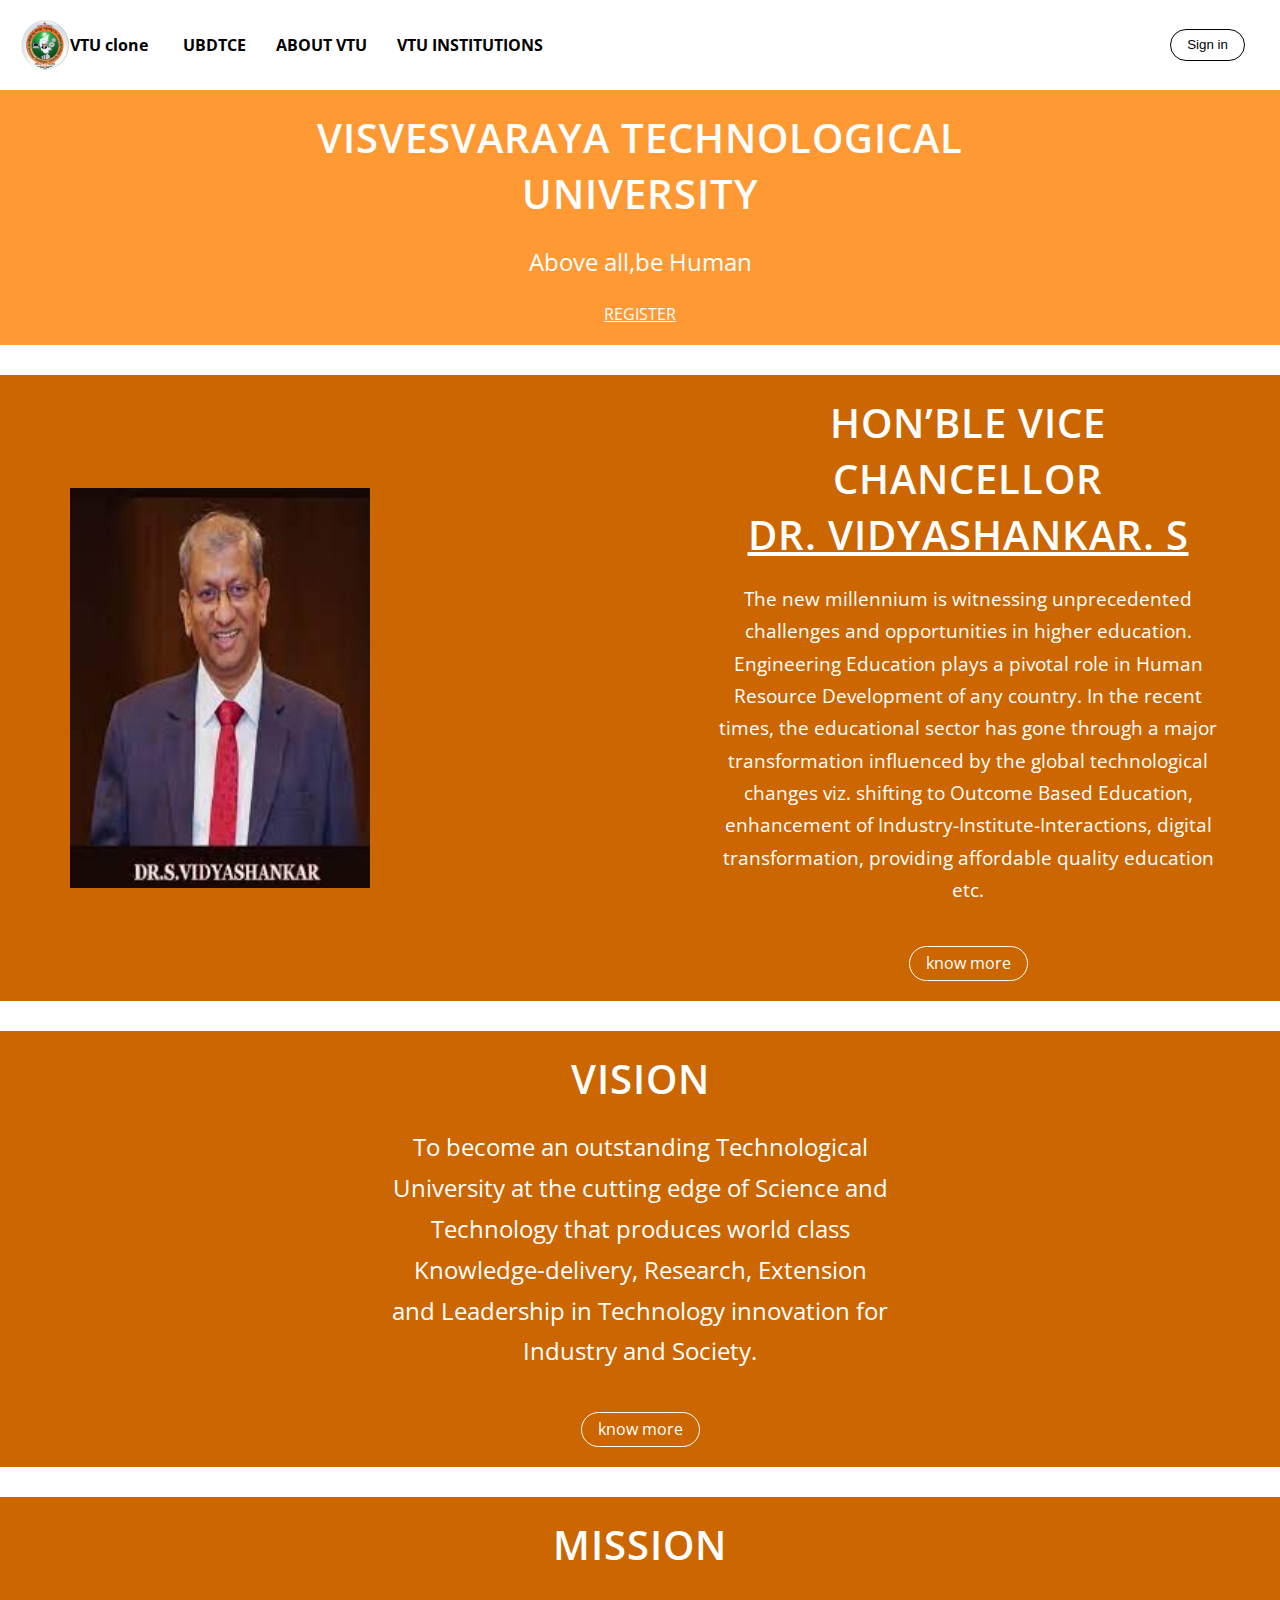
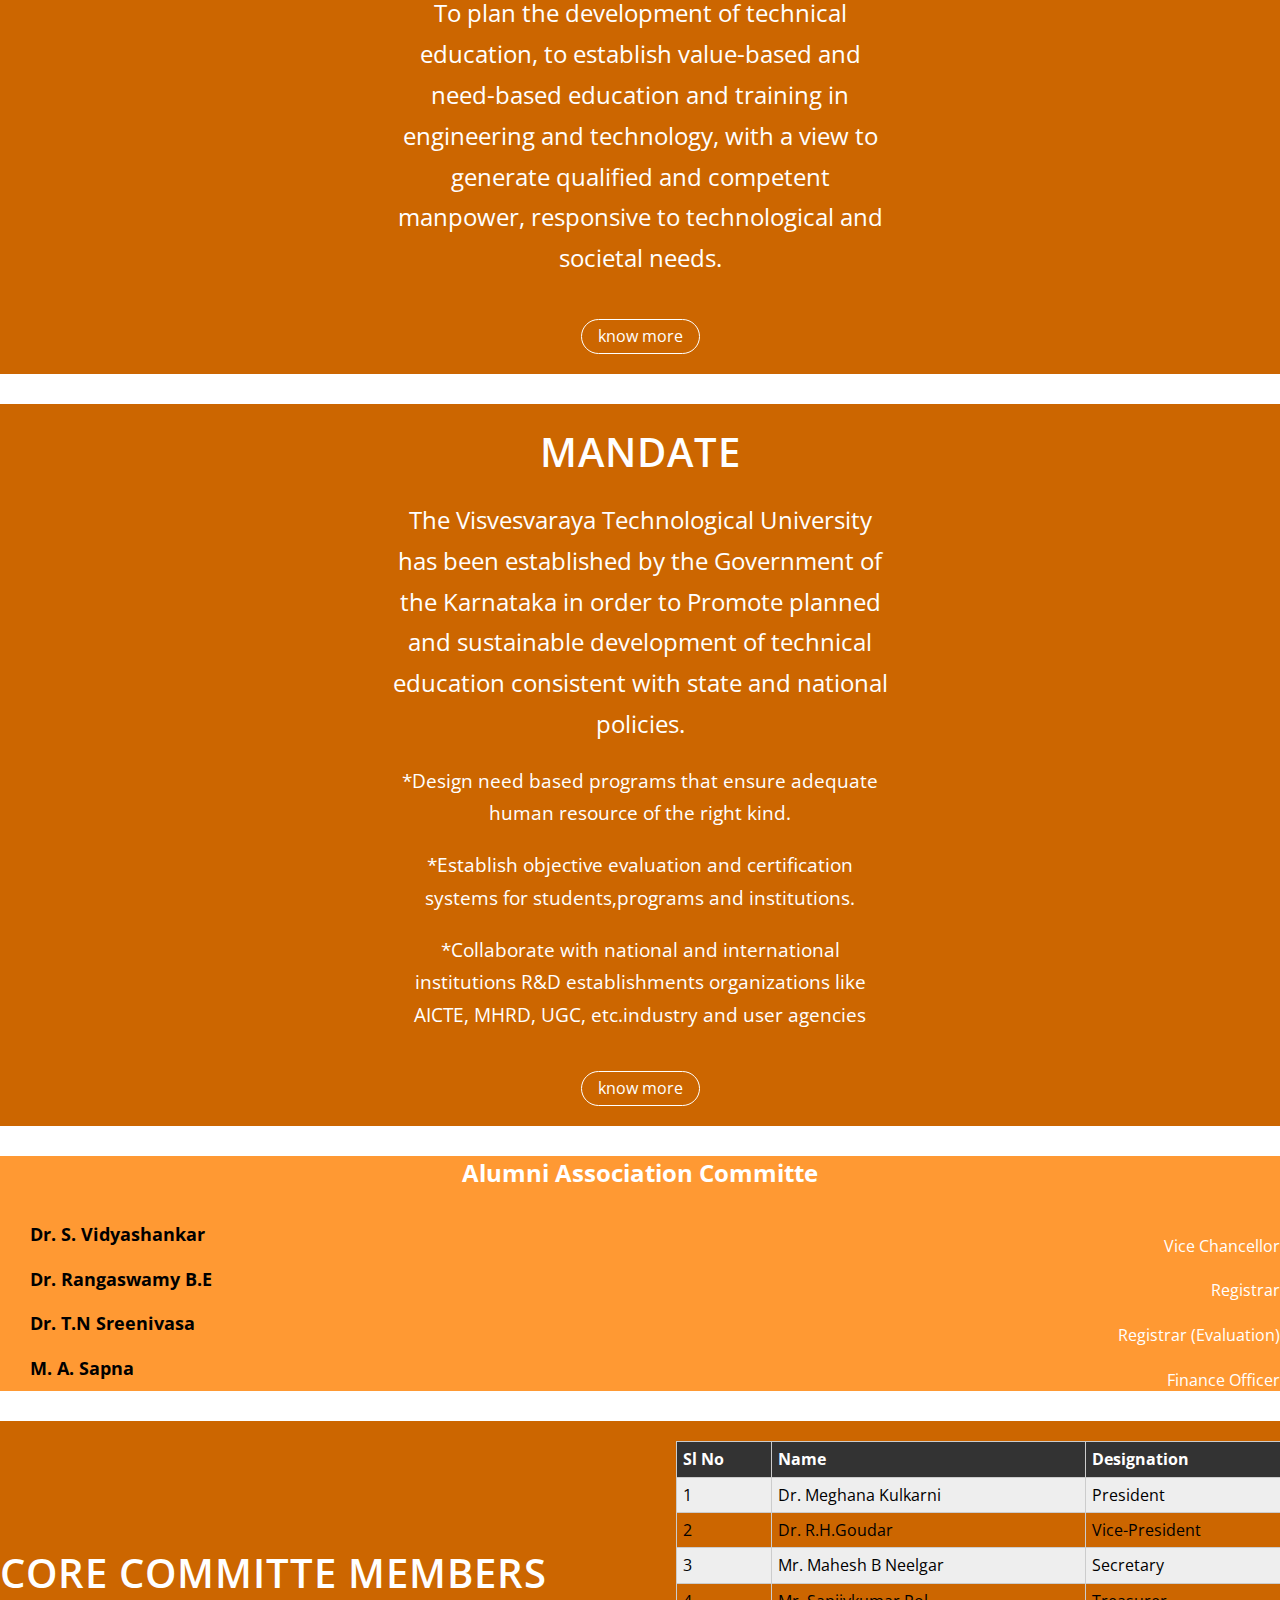
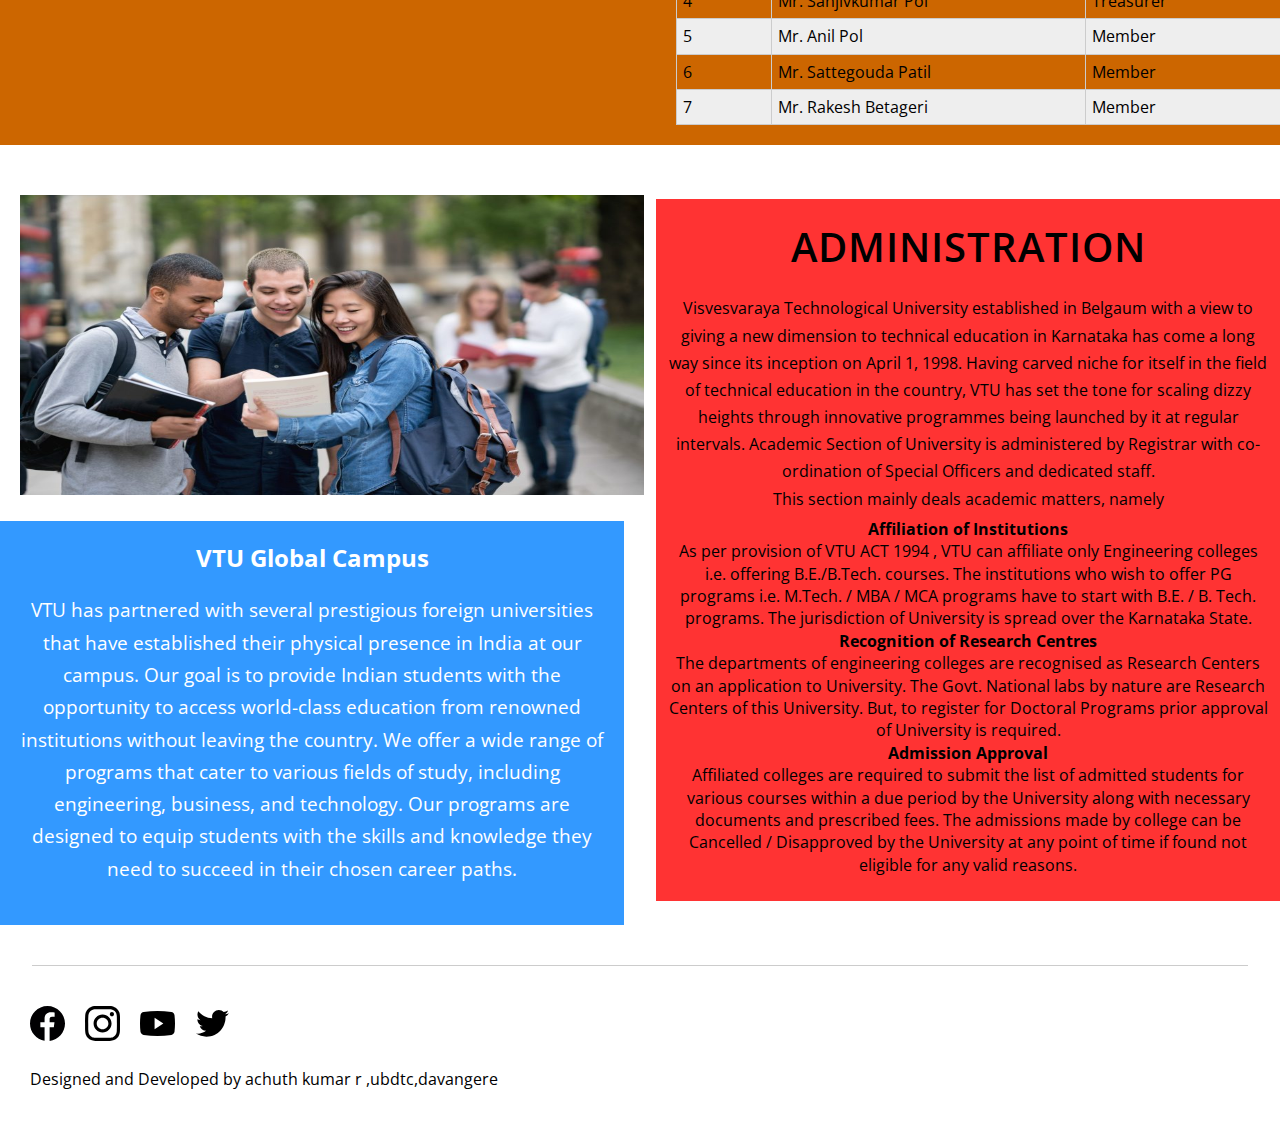
<file: vtu clone/vtu_clone_main/index.html>
<!DOCTYPE html>
<html lang="en">

<head>
    <meta charset="UTF-8">
    <meta http-equiv="X-UA-Compatible" content="IE=edge">
    <meta name="viewport" content="width=device-width, initial-scale=1.0">
    <link rel="stylesheet" href="style.css">
    <link rel="shortcut icon" type="image/png" href="assets/images/vtu.png"/>
    <title>VTU clone</title>
</head>

<body>
    <nav class="navbar">
        <div class="navbar-container">
            <div class="navbar-brand">
                <a href="index.html">
                    <img src="assets/images/vtu.png" alt="vtu">
                </a>
            </div>
               <b>  VTU clone</b> 
            
            <ul class="navbar-left">
                <li>
                    <a href="home.html">ubdtce</a>
                </li>
                <li>
                    <a href="first.html">about VTU</a>
                </li>
                <li>
                    <a href="#">vtu institutions</a>
                </li>
            </ul>
            <ul class="navbar-right">
                <li>
                    <a href="https://vtu.ac.in/en/">
                    <button class="btn btn-signin">Sign in</button>
                    </a>
                </li>
            </ul>

            <!--Hamburger Menu-->
            <button type="button" class="hamburger" id="menu-btn">
                <span class="hamburger-top"></span>
                <span class="hamburger-middle"></span>
                <span class="hamburger-bottom"></span>
            </button>
        </div>
    </nav>

    <div class="mobile-menu hidden" id="menu">
        <ul>
            <li>
                <a href="home.html">ubdtce</a>
            </li>
            <li>
                <a href="first.html">about VTU</a>
            </li>
            <li>
                <a href="#">vtu institutions</a>
            </li>
        </ul>
        <div class="mobile-menu-bottom">
            <button class="btn btn-signin">Sign in</button>
        </div>
    </div>
    
    <section class="box box-a bg-primary text-center py-md">
        <div class="box-inner">
            <h2 class="text-xl">VISVESVARAYA TECHNOLOGICAL UNIVERSITY</h2>
            <p class="text-md">
                Above all,be Human
            </p>
            <a href="#">REGISTER</a>
        </div>
    </section>

    <section class="box box-b bg-secondary grid-col-2">
        <img width="300" height="400" style="margin: 70px;" src="assets/images/vc.jpeg" alt="">
        <div class="box-text">
            <h2 class="text-xl">Hon’ble Vice Chancellor<br>
                <u>Dr. Vidyashankar. S</u></h2>
            <p class="text-sm">
                The new millennium is witnessing unprecedented challenges and opportunities in higher education.
                 Engineering Education plays a pivotal role in Human Resource Development of any country. 
                 In the recent times, the educational sector has gone through a major 
                 transformation influenced by the global technological changes viz. shifting 
                 to Outcome Based Education, enhancement of Industry-Institute-Interactions,
                 digital transformation, providing affordable quality education etc.
            </p>
            <a href="" class="btn btn-light-outline">know more</a>
        </div>
    </section>

    <section class="box box-c bg-secondary text-center">
         
        <div class="box-text">
            <h2 class="text-xl">vision</h2>
            <p class="text-md">
                To become an outstanding Technological University at the cutting edge of Science and Technology 
                that produces world class Knowledge-delivery, Research, Extension and Leadership 
                in Technology innovation for Industry and Society.
            </p>
            <a href="" class="btn btn-light-outline">know more</a>
        </div>
    </section>
    <section class="box box-c bg-secondary text-center">
         
        <div class="box-text">
            <h2 class="text-xl">Mission</h2>
            <p class="text-md">
                To plan the development of technical education, to establish value-based and need-based education and training in engineering and technology,
                 with a view to generate qualified and competent manpower, responsive to technological and societal needs.
            </p>
            <a href="" class="btn btn-light-outline">know more</a>
        </div>
    </section>
    <section class="box box-c bg-secondary text-center">
         
        <div class="box-text">
            <h2 class="text-xl">Mandate</h2>
            <p class="text-md">
                The Visvesvaraya Technological University has been established by the Government of
                 the Karnataka in order to Promote planned and sustainable development of technical 
                 education consistent with state and national policies.</p>
               <p class="text-sm"> *Design need based programs that ensure adequate human resource of the right kind.</p>
               <p class="text-sm">*Establish objective evaluation and certification systems for students,programs and institutions.</p>
                <p class="text-sm">*Collaborate with national and international institutions R&D establishments organizations like AICTE, MHRD, UGC, etc.industry and user agencies</p>
            </p>
            <a href="" class="btn btn-light-outline">know more</a>
        </div>
    </section>

    <section class="box box-d bg-primary ">
        <h2 class="section-heading" align="center"  >Alumni Association Committe</h2><br/>
        <div class="col-md-3">
            <b style="font-size:18px;color:black;">Dr. S. Vidyashankar</b> <br> Vice Chancellor
        </div>
        <div class="col-md-3">
            <b style="font-size:18px;color:black;">Dr. Rangaswamy B.E</b> <br> Registrar
        </div>
        <div class="col-md-3">
            <b style="font-size:18px;color:black;">Dr. T.N Sreenivasa</b> <br> Registrar (Evaluation)
        </div>
        <div class="col-md-3">
            <b style="font-size:18px;color:black;">M. A. Sapna</b> <br> Finance Officer
        </div>
    </section>

    <section class="box box-e bg-secondary grid-col-2 ">
        <h2 class="text-xl" >Core Committe Members</h2>
	   <table align="center" class="table" style="color:black;border:1px solid black;">
														<thead>
															<th>Sl No</th>
															<th>Name</th>
															<th>Designation</th>
														<tbody >
															<tr style="color:black;border:1px solid black;">
																<td>1</td>
																<td>Dr. Meghana Kulkarni</td>
																<td>President</td>
															</tr>
															<tr style="color:black;border:1px solid black;">
																<td>2</td>
																<td>Dr. R.H.Goudar</td>
																<td>Vice-President</td>
															</tr>
															<tr style="color:black;border:1px solid black;">
																<td>3</td>
																<td>Mr. Mahesh B Neelgar</td>
																<td>Secretary</td>
															</tr>
															<tr style="color:black;border:1px solid black;">
																<td>4</td>
																<td>Mr. Sanjivkumar Pol</td>
																<td>Treasurer</td>
															</tr>
															<tr>
																<td>5</td>
																<td>Mr. Anil Pol</td>
																<td>Member</td>
															</tr>
															<tr>
																<td>6</td>
																<td>Mr. Sattegouda Patil</td>
																<td>Member</td>
															</tr>
															<tr>
																<td>7</td>
																<td>Mr. Rakesh Betageri</td>
																<td>Member</td>
															</tr>
														</tbody>
													</table>
    </section>

    <section class="box box-f grid-col-2">
        <div>
            <img   width="680" height="300" style="margin: 20px ;"  src="assets/images/vtustu.jpg" alt="">
            <div class="bg-dark">
                <div class="box-text">
                    <h2 class="text-md">VTU Global Campus</h2>
                    <p class="text-sm">
                        VTU has partnered with several prestigious foreign universities that have established their physical presence in India at our campus. Our goal is to provide Indian
                         students with the opportunity to access world-class education from renowned institutions without leaving the country.

                        We offer a wide range of programs that cater to various fields of study, including engineering, business, and technology. 
                        Our programs are designed to equip students with the skills and knowledge they need to succeed in their chosen career paths.
                        
                    </p>
                </div>
            </div>

        </div>
        <div>
           
            <div class="bg-extra">
                <div class="box-text">
                    <h2 class="text-xl">ADMINISTRATION</h2>
                    <p >
                        Visvesvaraya Technological University established in Belgaum with a view to giving a new dimension 
                        to technical education in Karnataka has come a long way since its inception on April 1, 1998.
                         Having carved niche for itself in the field of technical education in the country, 
                         VTU has set the tone for scaling dizzy heights through innovative programmes being launched by it at regular intervals.
Academic Section of University is administered by Registrar with co-ordination of Special Officers and dedicated staff.

<br>This section mainly deals academic matters, namely
                        <ul>
                            <li> <b>Affiliation of Institutions</b><br>
                                As per provision of VTU ACT 1994 , VTU can affiliate only Engineering colleges
                                 i.e. offering B.E./B.Tech. courses. The institutions who wish to offer PG programs 
                                 i.e. M.Tech. / MBA / MCA programs have to start with B.E. / B. Tech. programs.
                                 The jurisdiction of University is spread over the Karnataka State.
                                
                                </li>
                            <li><b>Recognition of Research Centres</b><br>
                                The departments of engineering colleges are recognised as Research Centers on an application to University. 
                                The Govt. National labs by nature are Research Centers of this University. 
                                But, to register for Doctoral Programs prior approval of University is required.</li>
                            <li><b>Admission Approval</b><br>
                                Affiliated colleges are required to submit the list of admitted students for various courses within a due period by 
                                the University along with necessary documents and prescribed fees. The admissions made by 
                                college can be Cancelled / Disapproved by the University at any point of time if found not eligible for any valid reasons.</li>
                          </ul>  
                    </p>
                </div>
            </div>
        </div>
    </section>

    <div class="divider"></div>
        <footer class="footer">
            <div class="footer-container">
                <div class="social">
                      <a href="https://facebook.com">
                        <img src="assets/images/social-facebook.svg" alt="" />
                      </a>
                      <a href="https://instagram.com">
                        <img src="assets/images/social-instagram.svg" alt="" />
                      </a>
                      <a href="https://youtube.com">
                        <img src="assets/images/social-youtube.svg" alt="" />
                      </a>
                      <a href="https://twitter.com">
                        <img src="assets/images/social-twitter.svg" alt="" />
                      </a>
                </div>
                <p>Designed and Developed by achuth kumar r ,ubdtc,davangere</p>
            </div>
        </footer>
    <script src="script.js"></script>
</body>
</html>
</file>
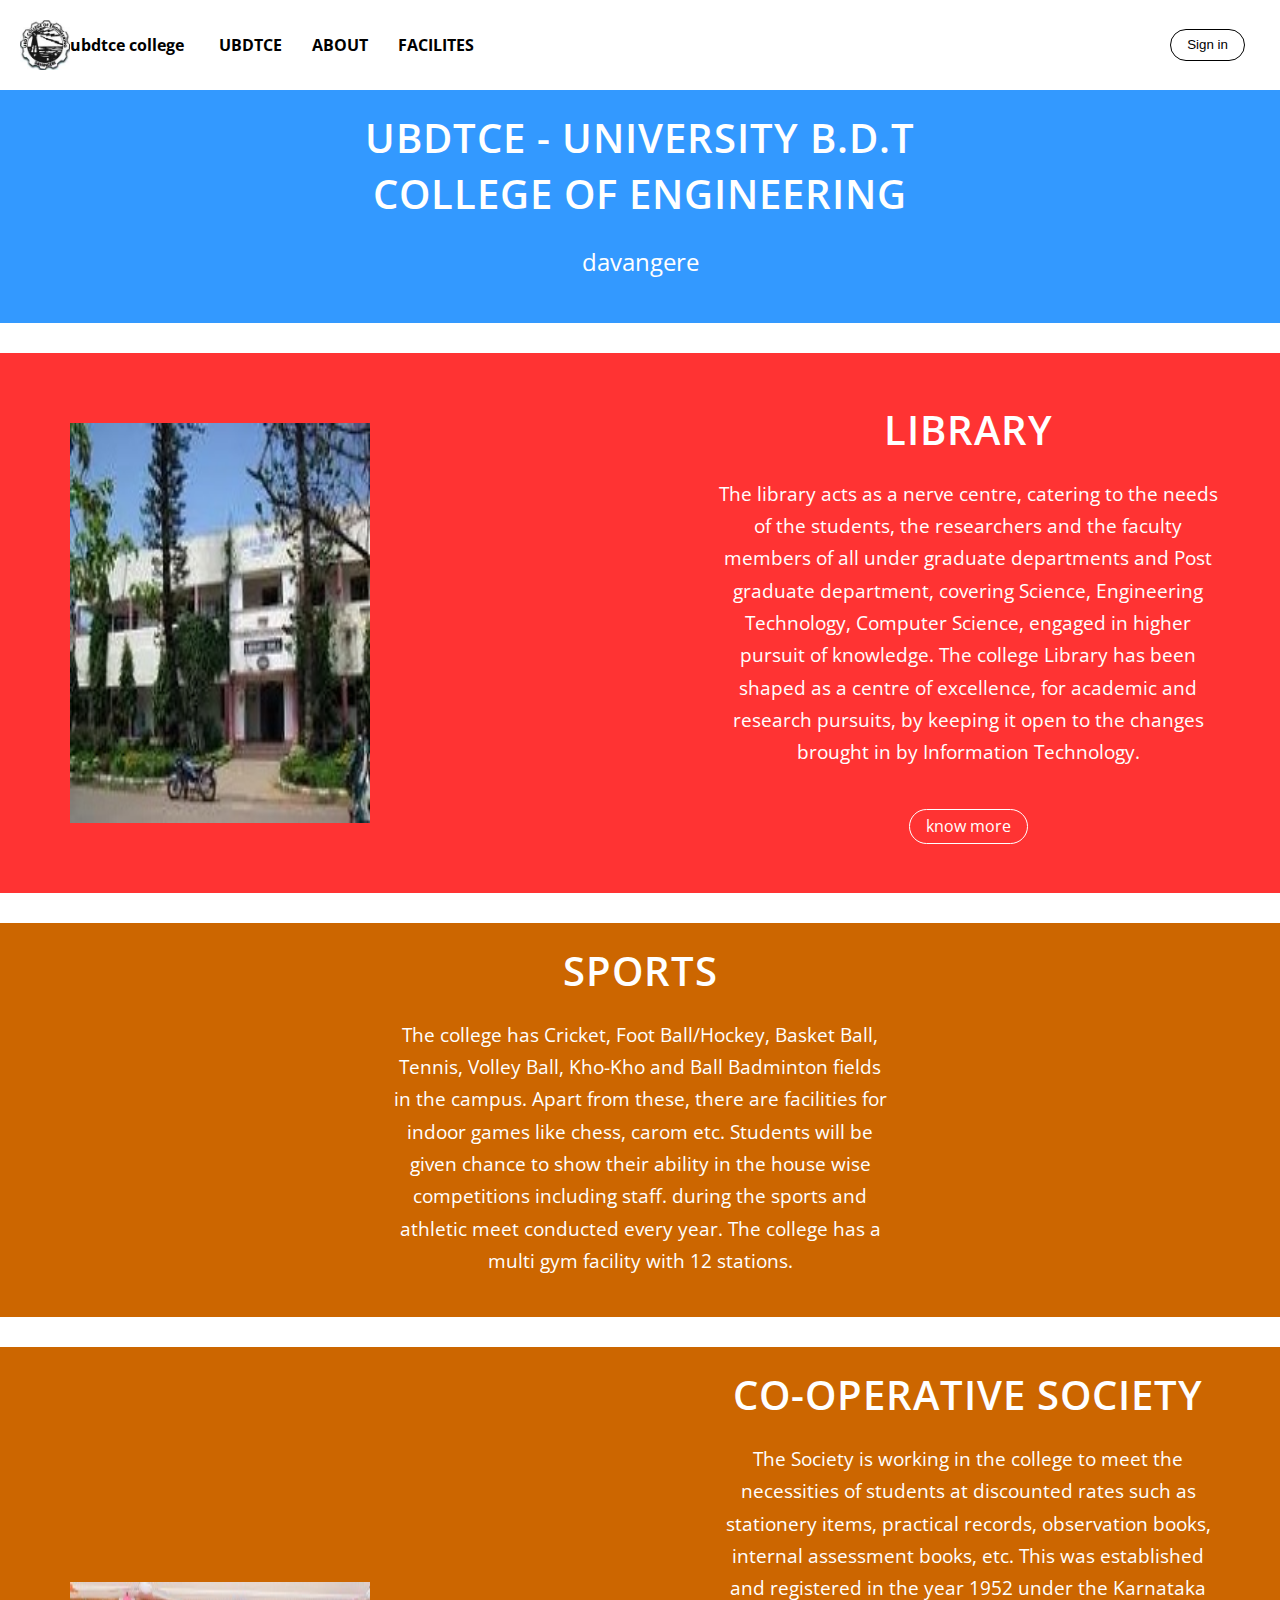
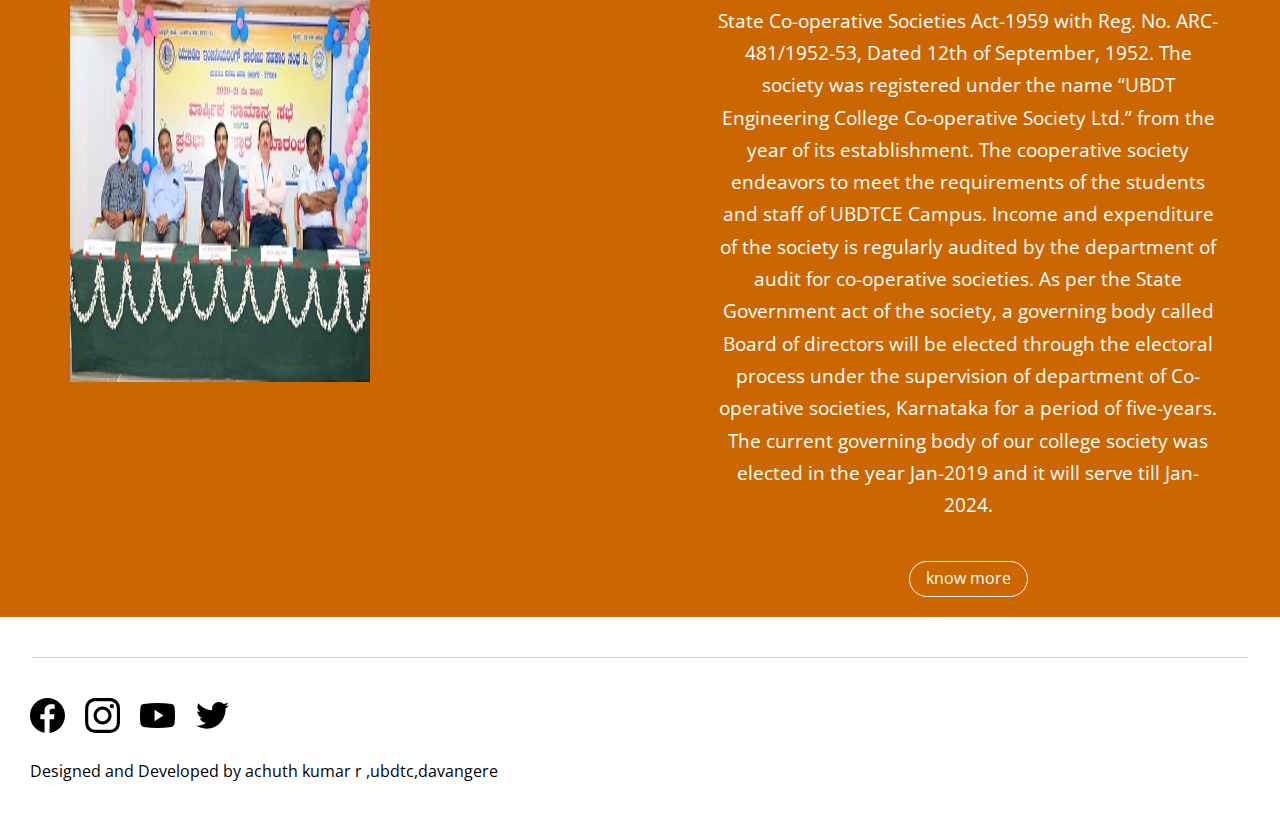
<file: vtu clone/vtu_clone_main/facilities.html>
<!DOCTYPE html>
<html lang="en">

<head>
    <meta charset="UTF-8">
    <meta http-equiv="X-UA-Compatible" content="IE=edge">
    <meta name="viewport" content="width=device-width, initial-scale=1.0">
    <link rel="stylesheet" href="style.css">
    <link rel="shortcut icon" type="image/png" href="assets/images/ubdtce_logo.jpeg"/>
    <title>ubdtce college</title>
</head>

<body>
    <nav class="navbar">
        <div class="navbar-container">
            <div class="navbar-brand">
                <a href="index.html">
                    <img src="assets/images/ubdtce_logo.jpeg" alt="vtu">
                </a>
            </div>
               <b> ubdtce college</b> 
            
            <ul class="navbar-left">
                <li>
                    <a href="home.html">ubdtce</a>
                </li>
                <li>
                    <a href="#">about </a>
                </li>
                <li>
                    <a href="#">Facilites</a>
                </li>
            </ul>
            <ul class="navbar-right">
                <li>
                    <a href="https://www.ubdtce.org/">
                    <button class="btn btn-signin">Sign in</button>
                    </a>
                </li>
            </ul>

            <!--Hamburger Menu-->
            <button type="button" class="hamburger" id="menu-btn">
                <span class="hamburger-top"></span>
                <span class="hamburger-middle"></span>
                <span class="hamburger-bottom"></span>
            </button>
        </div>
    </nav>

    <div class="mobile-menu hidden" id="menu">
        <ul>
            <li>
                <a href="home.html">ubdtce</a>
            </li>
            <li>
                <a href="#">about</a>
            </li>
            <li>
                <a href="#">Facilites</a>
            </li>
        </ul>
        <div class="mobile-menu-bottom">
            <button class="btn btn-signin">Sign in</button>
        </div>
    </div>
    
    <section class="box box-a bg-dark text-center py-md">
        <div class="box-inner">
            <h2 class="text-xl">UBDTCE - University B.D.T College of Engineering</h2>
            <p class="text-md">
                davangere
            </p>
        </div>
    </section>
    <section class="box box-b bg-extra grid-col-2">
        <img width="300" height="400" style="margin: 70px;" src="assets/images/llibrary.jpeg" alt="">
        <div class="box-text">
            <h2 class="text-xl">Library<br>
            </h2>
            <p class="text-sm">
            The library acts as a nerve centre, catering to the needs of the students, 
            the researchers and the faculty members of all under graduate departments and Post graduate department, 
            covering Science, Engineering Technology, Computer Science, engaged in higher pursuit of knowledge.
             The college Library has been shaped as a centre of excellence, for academic and research pursuits,
             by keeping it open to the changes brought in by Information Technology.
            </p>
            <a href="" class="btn btn-light-outline">know more</a>
        </div>
    </section>
    <section class="box box-c bg-secondary text-center">
         
        <div class="box-text">
            <h2 class="text-xl">Sports</h2>
            <p class="text-sm">
                The college has Cricket, Foot Ball/Hockey, Basket Ball, Tennis, Volley Ball, Kho-Kho and Ball Badminton fields in the campus. 
                Apart from these, there are facilities for indoor games like chess, carom etc. Students will be given chance to show their ability 
                in the house wise competitions including staff. 
                during the sports and athletic meet conducted every year.
                 The college has a multi gym facility with 12 stations.
            </p>    
        </div>
    </section>
    <section class="box box-b bg-secondary grid-col-2">
        <img width="300" height="400" style="margin: 70px;" src="assets/images/co_ubdtce.jpeg" alt="">
        <div class="box-text">
            <h2 class="text-xl">CO-OPERATIVE SOCIETY<br>
            </h2>
            <p class="text-sm">
                The Society is working in the college to meet the necessities of students at discounted rates such as stationery items, practical records, 
                observation books, internal assessment books, etc. This was established and registered in the year 1952 under the Karnataka State Co-operative Societies Act-1959 
                with Reg. No. ARC-481/1952-53, Dated 12th of September, 1952. The society was registered under the name “UBDT Engineering College Co-operative Society Ltd.” from the year of its establishment. 
                The cooperative society endeavors to meet the requirements of the students and staff of UBDTCE Campus. Income and expenditure of the society is regularly audited by the department of audit for co-operative societies.
                 As per the State Government act of the society, 
                a governing body called Board of directors will be elected through the electoral process under the supervision of department of Co-operative societies, Karnataka for a period of five-years. 
                The current governing body of our college society was elected in the year Jan-2019 and it will serve till Jan-2024.
            </p>
            <a href="" class="btn btn-light-outline">know more</a>
        </div>
    </section>
    <div class="divider"></div>
        <footer class="footer">
            <div class="footer-container">
                <div class="social">
                      <a href="https://facebook.com">
                        <img src="assets/images/social-facebook.svg" alt="" />
                      </a>
                      <a href="https://instagram.com">
                        <img src="assets/images/social-instagram.svg" alt="" />
                      </a>
                      <a href="https://youtube.com">
                        <img src="assets/images/social-youtube.svg" alt="" />
                      </a>
                      <a href="https://twitter.com">
                        <img src="assets/images/social-twitter.svg" alt="" />
                      </a>
                </div>
                <p>Designed and Developed by achuth kumar r ,ubdtc,davangere</p>
            </div>
        </footer>
    <script src="script.js"></script>
</body>
</html>
</file>
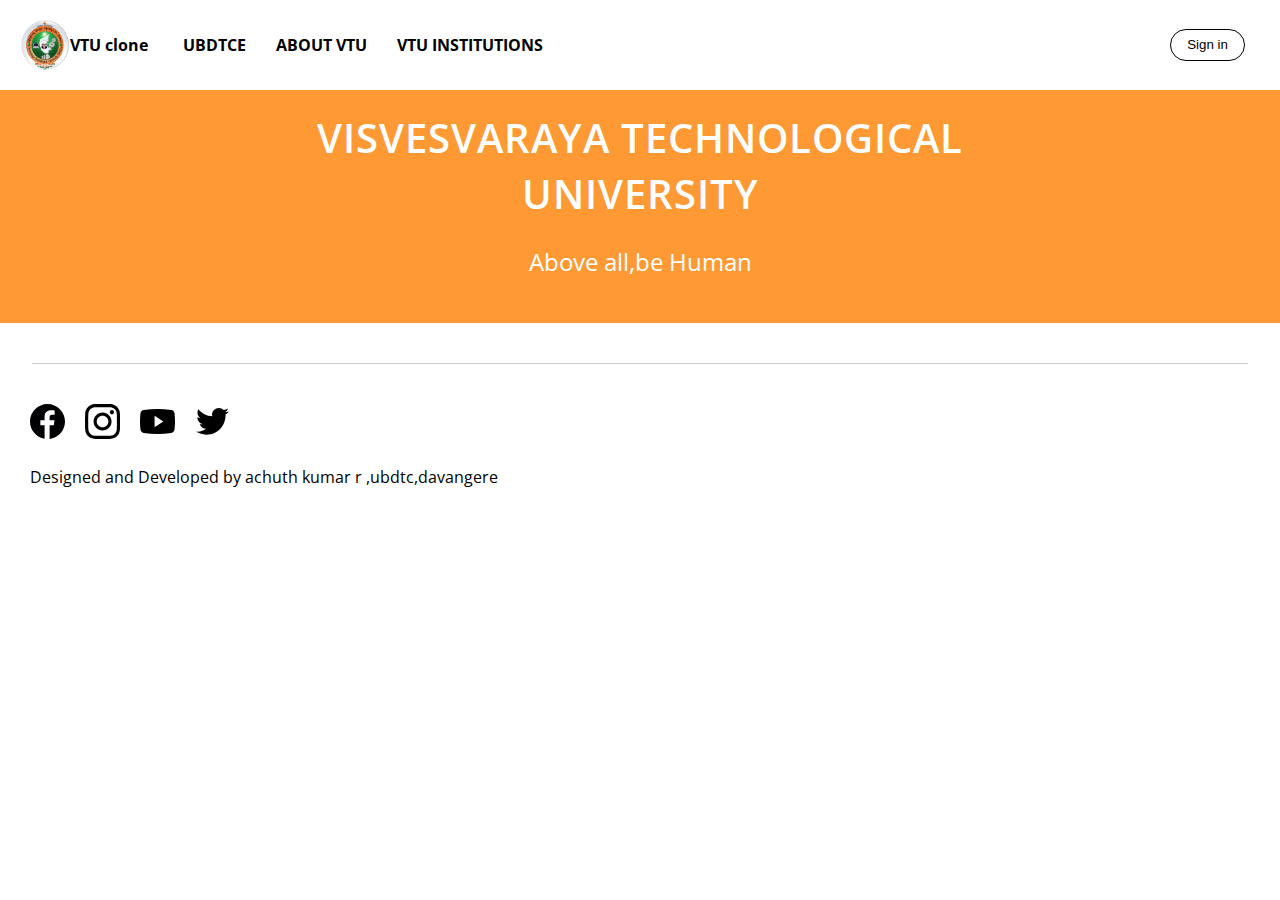
<file: vtu clone/vtu_clone_main/first.html>
<!DOCTYPE html>
<html lang="en">

<head>
    <meta charset="UTF-8">
    <meta http-equiv="X-UA-Compatible" content="IE=edge">
    <meta name="viewport" content="width=device-width, initial-scale=1.0">
    <link rel="stylesheet" href="style.css">
    <link rel="shortcut icon" type="image/png" href="assets/images/vtu.png"/>
    <title>VTU clone</title>
</head>

<body>
    <nav class="navbar">
        <div class="navbar-container">
            <div class="navbar-brand">
                <a href="index.html">
                    <img src="assets/images/vtu.png" alt="vtu">
                </a>
            </div>
               <b>  VTU clone</b> 
            
            <ul class="navbar-left">
                <li>
                    <a href="home.html">ubdtce</a>
                </li>
                <li>
                    <a href="first.html">about VTU</a>
                </li>
                <li>
                    <a href="#">vtu institutions</a>
                </li>
            </ul>
            <ul class="navbar-right">
                <li>
                    <a href="https://vtu.ac.in/en/">
                    <button class="btn btn-signin">Sign in</button>
                    </a>
                </li>
            </ul>

            <!--Hamburger Menu-->
            <button type="button" class="hamburger" id="menu-btn">
                <span class="hamburger-top"></span>
                <span class="hamburger-middle"></span>
                <span class="hamburger-bottom"></span>
            </button>
        </div>
    </nav>

    <div class="mobile-menu hidden" id="menu">
        <ul>
            <li>
                <a href="home.html">ubdtce</a>
            </li>
            <li>
                <a href="first.html">about VTU</a>
            </li>
            <li>
                <a href="#">vtu institutions</a>
            </li>
        </ul>
        <div class="mobile-menu-bottom">
            <button class="btn btn-signin">Sign in</button>
        </div>
    </div>
    
    <section class="box box-a bg-primary text-center py-md">
        <div class="box-inner">
            <h2 class="text-xl">VISVESVARAYA TECHNOLOGICAL UNIVERSITY</h2>
            <p class="text-md">
                Above all,be Human
            </p>
        </div>
    </section>
    <div class="divider"></div>
        <footer class="footer">
            <div class="footer-container">
                <div class="social">
                      <a href="https://facebook.com">
                        <img src="assets/images/social-facebook.svg" alt="" />
                      </a>
                      <a href="https://instagram.com">
                        <img src="assets/images/social-instagram.svg" alt="" />
                      </a>
                      <a href="https://youtube.com">
                        <img src="assets/images/social-youtube.svg" alt="" />
                      </a>
                      <a href="https://twitter.com">
                        <img src="assets/images/social-twitter.svg" alt="" />
                      </a>
                </div>
                <p>Designed and Developed by achuth kumar r ,ubdtc,davangere</p>
            </div>
        </footer>
    <script src="script.js"></script>
</body>
</html>
</file>
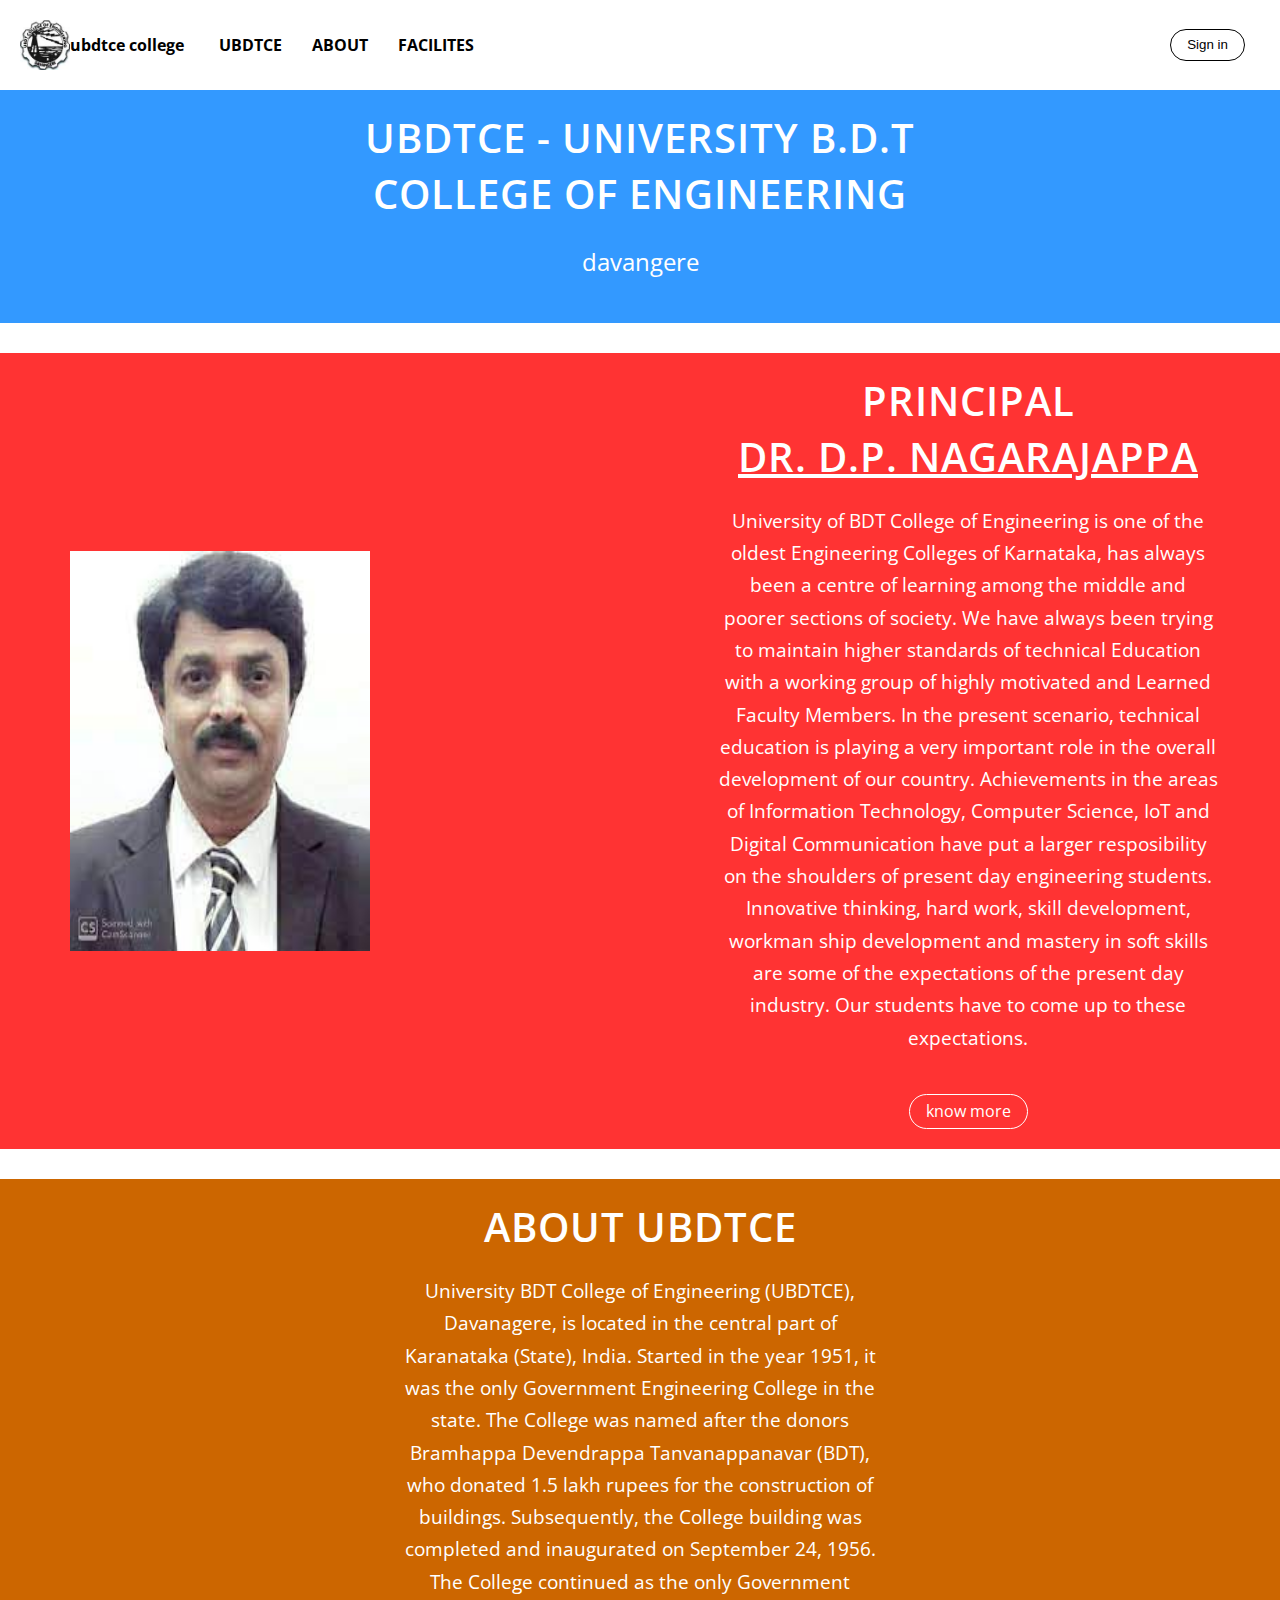
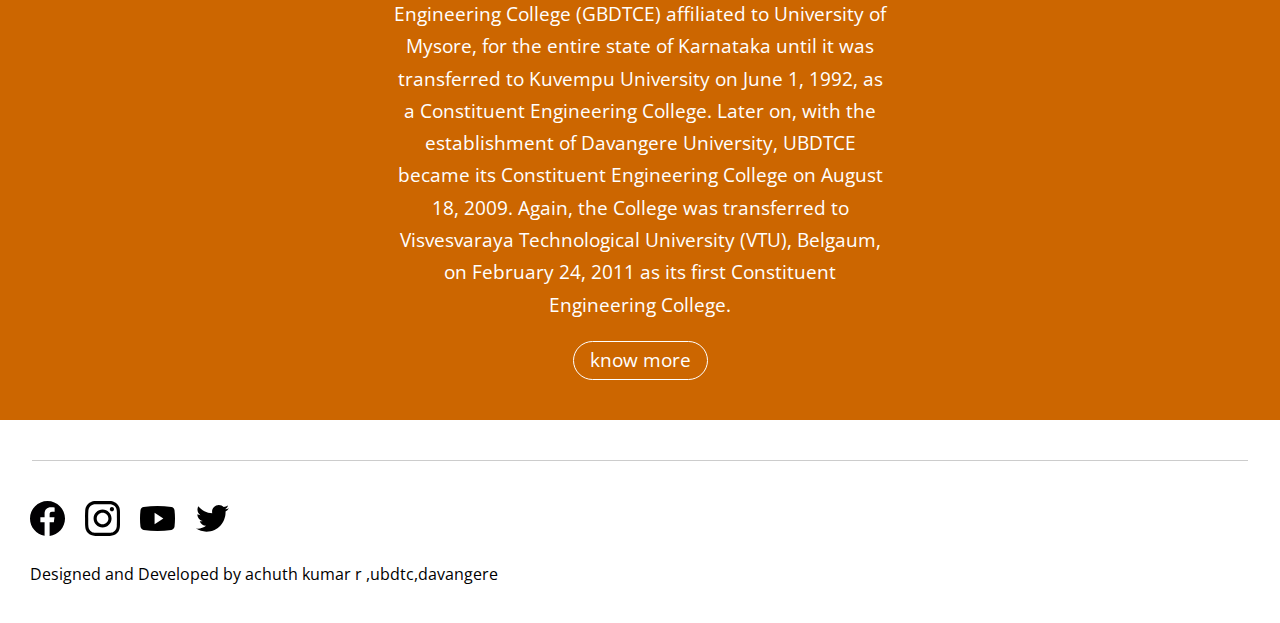
<file: vtu clone/vtu_clone_main/home.html>
<!DOCTYPE html>
<html lang="en">

<head>
    <meta charset="UTF-8">
    <meta http-equiv="X-UA-Compatible" content="IE=edge">
    <meta name="viewport" content="width=device-width, initial-scale=1.0">
    <link rel="stylesheet" href="style.css">
    <link rel="shortcut icon" type="image/png" href="assets/images/ubdtce_logo.jpeg"/>
    <title>ubdtce college</title>
</head>

<body>
    <nav class="navbar">
        <div class="navbar-container">
            <div class="navbar-brand">
                <a href="index.html">
                    <img src="assets/images/ubdtce_logo.jpeg" alt="vtu">
                </a>
            </div>
               <b> ubdtce college</b> 
            
            <ul class="navbar-left">
                <li>
                    <a href="home.html">ubdtce</a>
                </li>
                <li>
                    <a href="#">about </a>
                </li>
                <li>
                    <a href="facilities.html">Facilites</a>
                </li>
            </ul>
            <ul class="navbar-right">
                <li>
                    <a href="https://www.ubdtce.org/">
                    <button class="btn btn-signin">Sign in</button>
                    </a>
                </li>
            </ul>

            <!--Hamburger Menu-->
            <button type="button" class="hamburger" id="menu-btn">
                <span class="hamburger-top"></span>
                <span class="hamburger-middle"></span>
                <span class="hamburger-bottom"></span>
            </button>
        </div>
    </nav>

    <div class="mobile-menu hidden" id="menu">
        <ul>
            <li>
                <a href="home.html">ubdtce</a>
            </li>
            <li>
                <a href="#">about</a>
            </li>
            <li>
                <a href="#">Facilites</a>
            </li>
        </ul>
        <div class="mobile-menu-bottom">
            <button class="btn btn-signin">Sign in</button>
        </div>
    </div>
    
    <section class="box box-a bg-dark text-center py-md">
        <div class="box-inner">
            <h2 class="text-xl">UBDTCE - University B.D.T College of Engineering</h2>
            <p class="text-md">
                davangere
            </p>
        </div>
    </section>
    <section class="box box-b bg-extra grid-col-2">
        <img width="300" height="400" style="margin: 70px;" src="assets/images/principal.jpeg" alt="">
        <div class="box-text">
            <h2 class="text-xl">Principal<br>
                <u>Dr. D.P. Nagarajappa</u></h2>
            <p class="text-sm">
                University of BDT College of Engineering is one of the oldest Engineering Colleges of Karnataka, 
                has always been a centre of learning among the middle and poorer sections of society. 
                We have always been trying to maintain higher standards of technical 
                Education with a working group of highly motivated and Learned Faculty Members.
                In the present scenario, technical education is playing a very important role in the overall development of our country. 
                Achievements in the areas of Information Technology, Computer Science, IoT and Digital
                 Communication have put a larger resposibility on the shoulders of present day engineering students.
                  Innovative thinking, hard work, skill development, workman ship development and mastery in soft skills are some of the expectations of the present day industry. 
                  Our students have to come up to these expectations.
            </p>
            <a href="" class="btn btn-light-outline">know more</a>
        </div>
    </section>
    <section class="box box-c bg-secondary text-center">
         
        <div class="box-text">
            <h2 class="text-xl">ABOUT UBDTCE</h2>
            <p class="text-sm">
                University BDT College of Engineering (UBDTCE), Davanagere, is located in the central part of Karanataka (State), India.
                 Started in the year 1951, it was the only Government Engineering College in the state. 
                 The College was named after the donors Bramhappa Devendrappa Tanvanappanavar (BDT),
                 who donated 1.5 lakh rupees for the construction of buildings.
                 Subsequently, the College building was completed and inaugurated on September 24, 1956.
                 The College continued as the only Government Engineering College (GBDTCE) affiliated to 
                 University of Mysore, for the entire state of Karnataka until it was transferred to Kuvempu University on June 1, 1992,
                 as a Constituent Engineering College. Later on, with the establishment of Davangere University,
                 UBDTCE became its Constituent Engineering College on August 18, 2009. 
                 Again, the College was transferred to Visvesvaraya Technological University (VTU), Belgaum, on February 24, 2011 as its first Constituent Engineering College.<br>
            <a href="" class="btn btn-light-outline">know more</a>
        </div>
    </section>



    <div class="divider"></div>
        <footer class="footer">
            <div class="footer-container">
                <div class="social">
                      <a href="https://facebook.com">
                        <img src="assets/images/social-facebook.svg" alt="" />
                      </a>
                      <a href="https://instagram.com">
                        <img src="assets/images/social-instagram.svg" alt="" />
                      </a>
                      <a href="https://youtube.com">
                        <img src="assets/images/social-youtube.svg" alt="" />
                      </a>
                      <a href="https://twitter.com">
                        <img src="assets/images/social-twitter.svg" alt="" />
                      </a>
                </div>
                <p>Designed and Developed by achuth kumar r ,ubdtc,davangere</p>
            </div>
        </footer>
    <script src="script.js"></script>
</body>
</html>
</file>
<file: vtu clone/vtu_clone_main/style.css>
@import url("https://fonts.googleapis.com/css2?family=Open+Sans:wght@400;600;700&display=swap");

:root {
  --color-primary: #FF9933;
  --color-secondary: #CC6600;
  --color-extra: #FF3333;
  --color-bluez: #3399FF;
}

* {
  box-sizing: border-box;
  margin: 0;
  padding: 0;
}

html,
body {
  font-family: "Open Sans", sans-serif;
  line-height: 1.4;
  color: #000;
}

a {
  color: #000;
}

ul {
  list-style: none;
}

p {
  margin: 5px 0;
  line-height: 1.7;
}

img {
  max-width: 100%;
  
}

section a{
    color: #fff;
}

.navbar {
  width: 100%;
  height: auto;
  background-color: #fff;
  padding: 20px;
  box-shadow: 0 1px 3px rgb(0 0 0 / 10%), 0 2px 2px rgb(0 0 0 / 6%),
    0 0 2px rgb(0 0 0 / 7%);
}

.navbar-brand {
  width: 50px;
  height: 50px;
}
.b{
  margin-left: 20px;
  text-transform: uppercase;
}

.navbar-left {
  text-transform: uppercase;
  flex: 1;
  margin-left: 20px;
}

.navbar-left a {
  text-decoration: none;
}

.navbar-right img {
  height: 20px;
  width: 20px;
  margin-right: 10px;
}

.navbar-right a {
  text-decoration: none;
}

.navbar-container {
  display: flex;
  justify-content: space-between;
  align-items: center;
}

.navbar ul {
  display: flex;
  align-items: center;
}

.navbar li {
  margin: 0 15px;
  font-weight: bold;
}

.navbar a:hover {
  color: var(--color-primary);
}

.navbar-right li:first-child a {
  display: flex;
  align-items: center;
}

.navbar-right li:nth-child(2) {
  margin: 0 5px;
}

.footer-container{
    width: 100%;
    max-width: 1440px;
    margin: 0 auto;
    padding: 0 30px 30px;
}

.social{
    display: flex;
    align-items: center;
    margin: 20px 0;
}

.social img{
    width: 35px;
    height: 35px;
}

.social a{
    text-decoration: none;
    margin-right: 20px;
}

.divider{
    width: 95%;
    height: 1px;
    background-color: #ccc;
    margin: 40px auto;
}

.box{
  margin-bottom: 30px;
}

.box-inner{
  max-width: 700px;
  margin: 0 auto;
}

.box-text{
    max-width: 500px;
    text-align: center;
    justify-self: center;
    padding: 20px 0;
    margin: 0 auto;
}

.box-text .btn{
    margin-top: 20px;
}

.box-f .box-text{
    max-width: 600px;
}

.box-f .bg-extra .box-text{
    color: #000;
}

.grid-col-2{
    display: grid;
    grid-template-columns: repeat(2, 1fr);
    gap: 2rem;
    align-items: center;
    justify-content: space-between;
}

.grid-reversed :first-child{
    order: 2;
}

.btn {
  cursor: pointer;
  display: inline-block;
  background: none;
  border: 1px #000 solid;
  border-radius: 50px;
  padding: 7px 16px;
  line-height: 1.2;
  text-align: center;
  text-decoration: none;
}

.btn-signin {
  border-color: #000;
  color: #000;
}

.btn-signin:hover,
.btn-light-outline:hover {
  background-color: rgba(0, 0, 0, 0.06);
}

.btn-join {
  background-color: #000;
  color: #fff;
}

.btn-join:hover {
  background-color: #333;
}

.btn-light-outline {
    border-color: #fff;
    color: #fff;
}

.bg-primary {
  background-color: var(--color-primary);
  color: #fff;
}

.bg-secondary {
  background-color: var(--color-secondary);
  color: #fff;
}

.bg-extra {
  background-color: var(--color-extra);
  color: #fff;
}

.bg-dark {
  background-color: var(--color-bluez);
  color: #fff;
}

.text-center {
  text-align: center;
}

.text-xl {
  font-size: 40px;
  text-transform: uppercase;
  letter-spacing: 1px;
  font-weight: 600;
  margin-bottom: 20px;
}

.text-lg {
  font-size: 40px;
  text-transform: uppercase;
  margin-bottom: 20px;
}

.text-md {
  font-size: 24px;
  margin-bottom: 20px;
}

.text-sm {
  font-size: 19px;
  margin-bottom: 20px;
  
}

.py-sm {
  padding: 10px 0;
}

.py-md {
  padding: 20px 0;
}

.py-lg {
  padding: 40px 0;
}

.hamburger{
    cursor: pointer;
    width: 24px;
    height: 24px;
    position: relative;
    background: none;
    border: none;
    z-index: 10;
    transition: all 0.25s;
    display: none;
}

.hamburger-top,
.hamburger-middle,
.hamburger-bottom{
    position: absolute;
    top: 0;
    left: 0;
    width: 24px;
    height: 2px;
    background: #000;
    transform: rotate(0);
    transition: all 0.5s;
}

.hamburger-middle{
    transform: translateY(7px);
}

.hamburger-bottom{
    transform: translateY(14px);
}

.open .hamburger-top{
    transform: rotate(45deg) translateY(6px) translateX(6px);
}

.open .hamburger-middle{
    display: none;
}

.open .hamburger-bottom{
    transform: rotate(-45deg) translateY(6px) translateX(-6px);
}

.mobile-menu{
    position: fixed;
    top: 85px;
    right: 0;
    background-color: #fff;
    color: #000;
    width: 80%;
    height: 100%;
    padding: 30px;
    box-shadow: inset 0 4px 3px -3px rgb(0 0 0 / 10%),
        inset 0 4px 2px -2px rgb(0 0 0 / 7%);
    transition: all 0.3s;
}

.mobile-menu img{
    width: 20px;
    height: 20px;
    margin-right: 10px;
}

.mobile-menu ul{
    line-height: 3;
    border-bottom: #777 solid 1px;
    padding-bottom: 10px;
    margin-bottom: 30px;
}

.mobile-menu a{
    text-decoration: none;
    font-size: 20px;
}

.mobile-menu a:hover{
    color: var(--color-primary);
}

.mobile-menu div{
    margin-top: 20px;
}

.mobile-menu div a{
    display: flex;
    align-items: center;
    font-size: 16px;
}

.hidden{
    transform: translateX(100%);
    background-color: #777;
}

.no-scroll{
    overflow: hidden;
    background-color:#777;
}

@media (max-width: 960px) {
  .text-xl {
    font-size: 30px;
  }
  .text-lg {
    font-size: 20px;
  }
  .text-md {
    font-size: 19px;
  }
}

@media (min-width: 1440px) {
  .box {
    max-width: 1440px;
    margin-right: auto;
    margin-left: auto;
  }
}

@media(max-width: 768px){
    .hamburger{
        display: block;
    }
    .grid-col-2{
        grid-template-columns: 1fr;
    }
    .grid-reversed :first-child{
        order: 0;
    }
    .navbar-brand img{
        width: 40px;
        height: 40px;
    }
    .navbar .navbar-left,
    .navbar .navbar-right{
        display: none;
    }
    .footer{
        text-align: center;
    }
}
table { 
  width: 100%; 
  border-collapse: collapse;
  margin-top: 20px; 
  margin-bottom: 20px;
  margin-left: 20px;
}
/* Zebra striping */
tr:nth-of-type(odd) { 
  background: #eee; 
}
th { 
  background: #333; 
  color: white; 
  font-weight: bold; 
}
td, th { 
  padding: 6px; 
  border: 1px solid #ccc; 
  text-align: left; 
}
section-heading {
  font-size: 50px;
  text-transform: uppercase;
  text-align: center;
}
.col-md-3 {
  text-align: center;
  display: flex;
  justify-content: space-between;
  align-items: center;
  margin-left: 30px;
}
</file>
